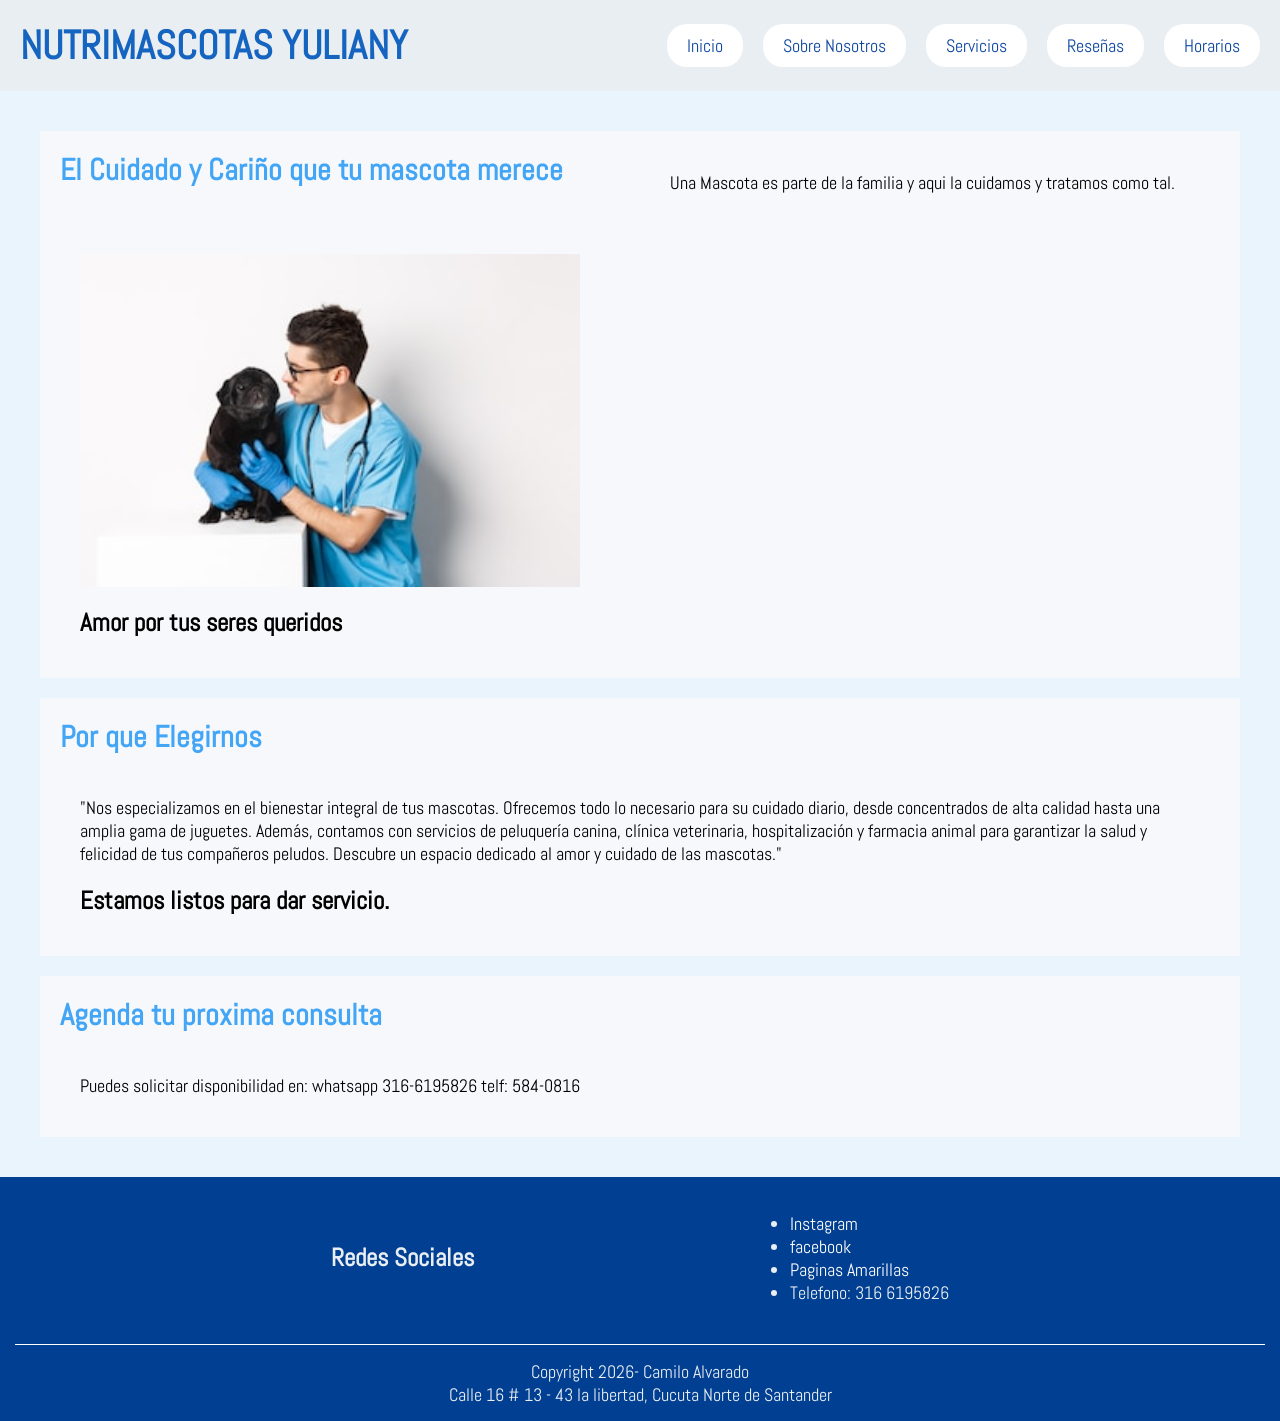
<file: index.html>
<!DOCTYPE html>
<html lang="en">
<head>
    <meta charset="UTF-8">
    <meta name="viewport" content="width=device-width, initial-scale=1.0">
    <title>Inicio</title>
    <link rel="stylesheet" href="./css/styles.css">
    <link rel="preconnect" href="https://fonts.googleapis.com">
<link rel="preconnect" href="https://fonts.gstatic.com" crossorigin>
<link href="https://fonts.googleapis.com/css2?family=Abel&display=swap" rel="stylesheet">

</head>
<body>
    <header>

        <h1 class="titulo-principal">NUTRIMASCOTAS YULIANY</h1>

            <nav class="menu">
                 <a href="#">Inicio</a>
                  <a href="pages/sobre_nosotros.html">Sobre Nosotros</a>
                 <a href="pages/servicios.html">Servicios</a>
                  <a href="pages/Reseñas.html">Reseñas</a>
                 <a href="pages/horarios.html">Horarios</a>
            </nav>
          
    </header>
<main class="contenedor-inicio">
    <section class="seccion-presentacion">
        <h2 class="titulo-secundario">El Cuidado y Cariño que tu mascota merece</h2>

        <article class="presentacion-texto">
            <p>
                Una Mascota es parte de la familia y aqui la cuidamos
                y tratamos como tal.
            </p>
        </article>

        <article class="presentacion-imagen">
            <img src="imagenes/mascota.jpg" alt="veterinario cuidando mascota">
            <h3 class="titulo-simple">Amor por tus seres queridos</h3>
        </article>
    </section>

    <section class="seccion-eleccion">
        <h2 class="titulo-secundario">Por que Elegirnos</h2>

        <article class="eleccion-contenido">
            <p>
                "Nos especializamos en el bienestar integral de tus mascotas.
                Ofrecemos todo lo necesario para su cuidado diario, desde
                concentrados de alta calidad hasta una amplia gama de juguetes.
                Además, contamos con servicios de peluquería canina, clínica
                veterinaria, hospitalización y farmacia animal para garantizar
                la salud y felicidad de tus compañeros peludos. Descubre un
                espacio dedicado al amor y cuidado de las mascotas."
            </p>

            <h3 class="titulo-simple">
                Estamos listos para dar servicio.
            </h3>
        </article>
    </section>

    <section class="seccion-consulta">
        <h2 class="titulo-secundario">Agenda tu proxima consulta</h2>

        <article class="consulta-contenido">
            <p>
                Puedes solicitar disponibilidad en:
                whatsapp 316-6195826
                telf: 584-0816
            </p>
        </article>
    </section>
</main>

    <footer>
        <div class="contenedor_footer">
            <h3 class="titulo-simple">Redes Sociales  </h3>
             <ul>
                <li> <a href="https://www.instagram.com/nutrimascotas.yuliany/?hl=es-la"  target="_blank">Instagram</a> </li>
                <li> <a href="https://www.facebook.com/p/Nutrimascotas-Yuliany-100068611823219/" target="_blank">facebook</a></li>
                <li> <a href="https://www.paginasamarillas.com.co/empresas/nutrimascotas-yuliani/cucuta-16312927?ad=50308043" target="_blank">Paginas Amarillas</a> </li>
                <li>Telefono: 316 6195826 </li>
            </ul>
        </div>

        <div class="Copyright">
            <p>Copyright 2026- Camilo Alvarado</p>
            <p>Calle 16 # 13 - 43 la libertad, Cucuta Norte de Santander</p>
        </div>      
        

    </footer>
    
</body>
</html>
</file>
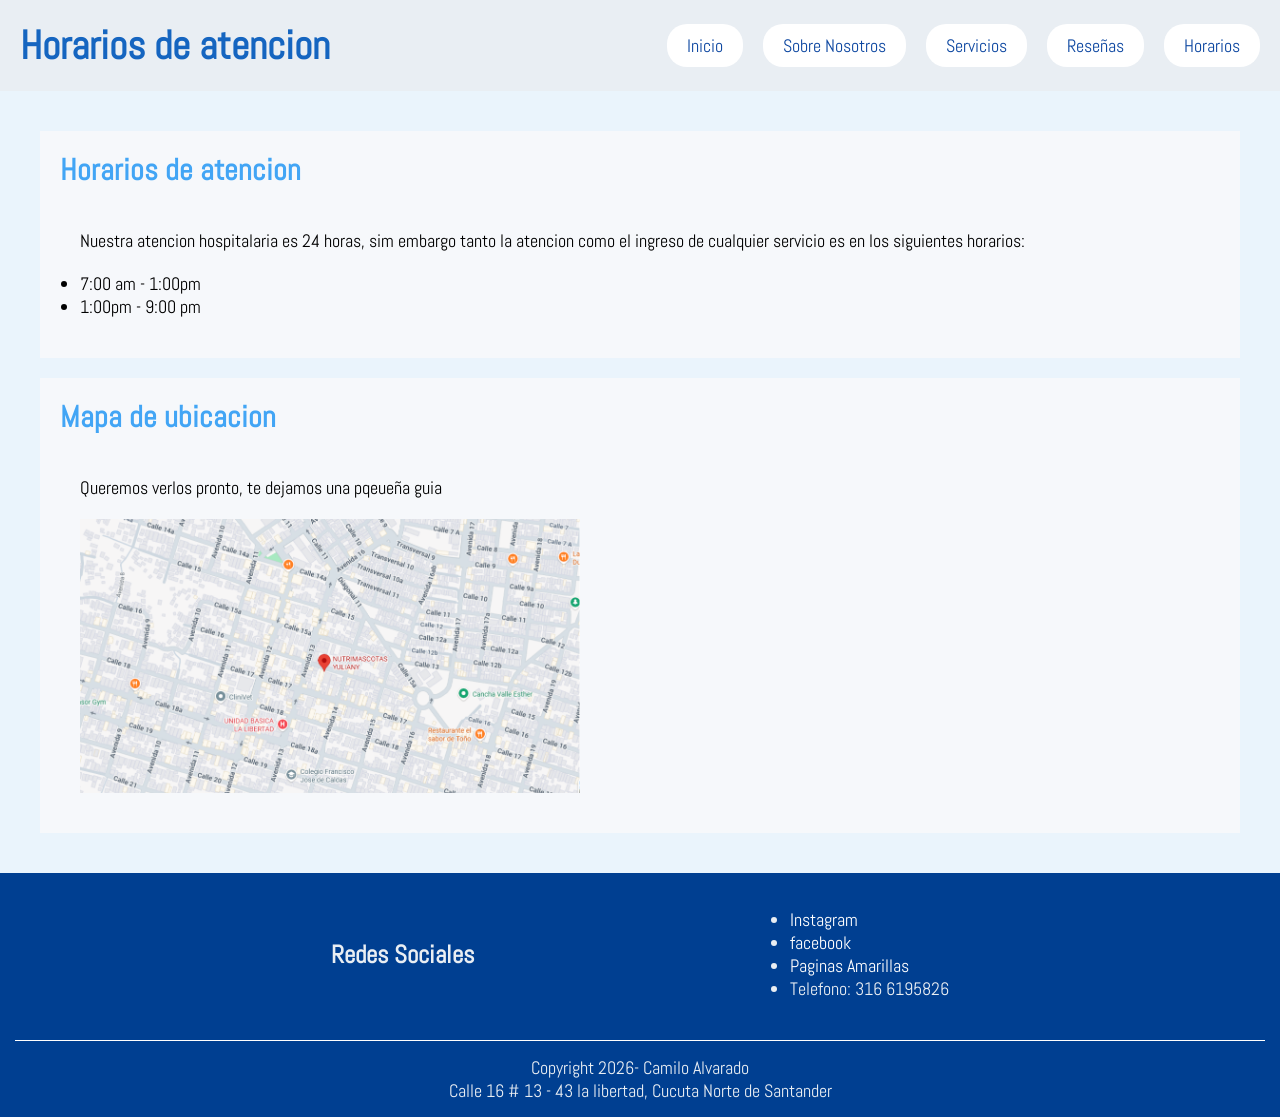
<file: pages/horarios.html>
<!DOCTYPE html>
<html lang="en">
<head>
    <meta charset="UTF-8">
    <meta name="viewport" content="width=device-width, initial-scale=1.0">
    <title>Horarios</title>
    <link rel="stylesheet" href="../css/styles.css">
    <link rel="preconnect" href="https://fonts.googleapis.com">
<link rel="preconnect" href="https://fonts.gstatic.com" crossorigin>
<link href="https://fonts.googleapis.com/css2?family=Abel&display=swap" rel="stylesheet">

</head>
<body>
    <header>
        
     <h1 class="titulo-principal">Horarios de atencion</h1>
        
        <nav class="menu">
             <a href="../index.html">Inicio</a>
             <a href="sobre_nosotros.html">Sobre Nosotros</a>
             <a href="servicios.html">Servicios</a>
             <a href="Reseñas.html">Reseñas</a>
             <a href="#">Horarios</a>
        </nav>

        
       
    </header>
    <main>
        <section>
            <h2 class="titulo-secundario">Horarios de atencion</h2>
            <article>
                <p>Nuestra atencion hospitalaria es 24 horas, sim embargo tanto 
                    la atencion como el ingreso de cualquier servicio es en los siguientes horarios:
                </p>
                <ul>
                    <li>7:00 am - 1:00pm</li>
                    <li>1:00pm - 9:00 pm</li>
                </ul>
            </article>
        </section>
        <section>
            <h2 class="titulo-secundario">Mapa de ubicacion</h2>
            <article>
                <p>Queremos verlos pronto, te dejamos una pqeueña guia</p>
                <img src="../imagenes/UBICACION.png" alt="">
            </article>
        </section>
    </main>
    <footer>
        <div class="contenedor_footer">
            <h3 class="titulo-simple">Redes Sociales  </h3>
             <ul>
                <li> <a href="https://www.instagram.com/nutrimascotas.yuliany/?hl=es-la"  target="_blank">Instagram</a> </li>
                <li> <a href="https://www.facebook.com/p/Nutrimascotas-Yuliany-100068611823219/" target="_blank">facebook</a></li>
                <li> <a href="https://www.paginasamarillas.com.co/empresas/nutrimascotas-yuliani/cucuta-16312927?ad=50308043" target="_blank">Paginas Amarillas</a> </li>
                <li>Telefono: 316 6195826 </li>
            </ul>
        </div>

        <div class="Copyright">
            <p>Copyright 2026- Camilo Alvarado</p>
            <p>Calle 16 # 13 - 43 la libertad, Cucuta Norte de Santander</p>
        </div>      
        

    </footer>
    
    
</body>
</html>
</file>
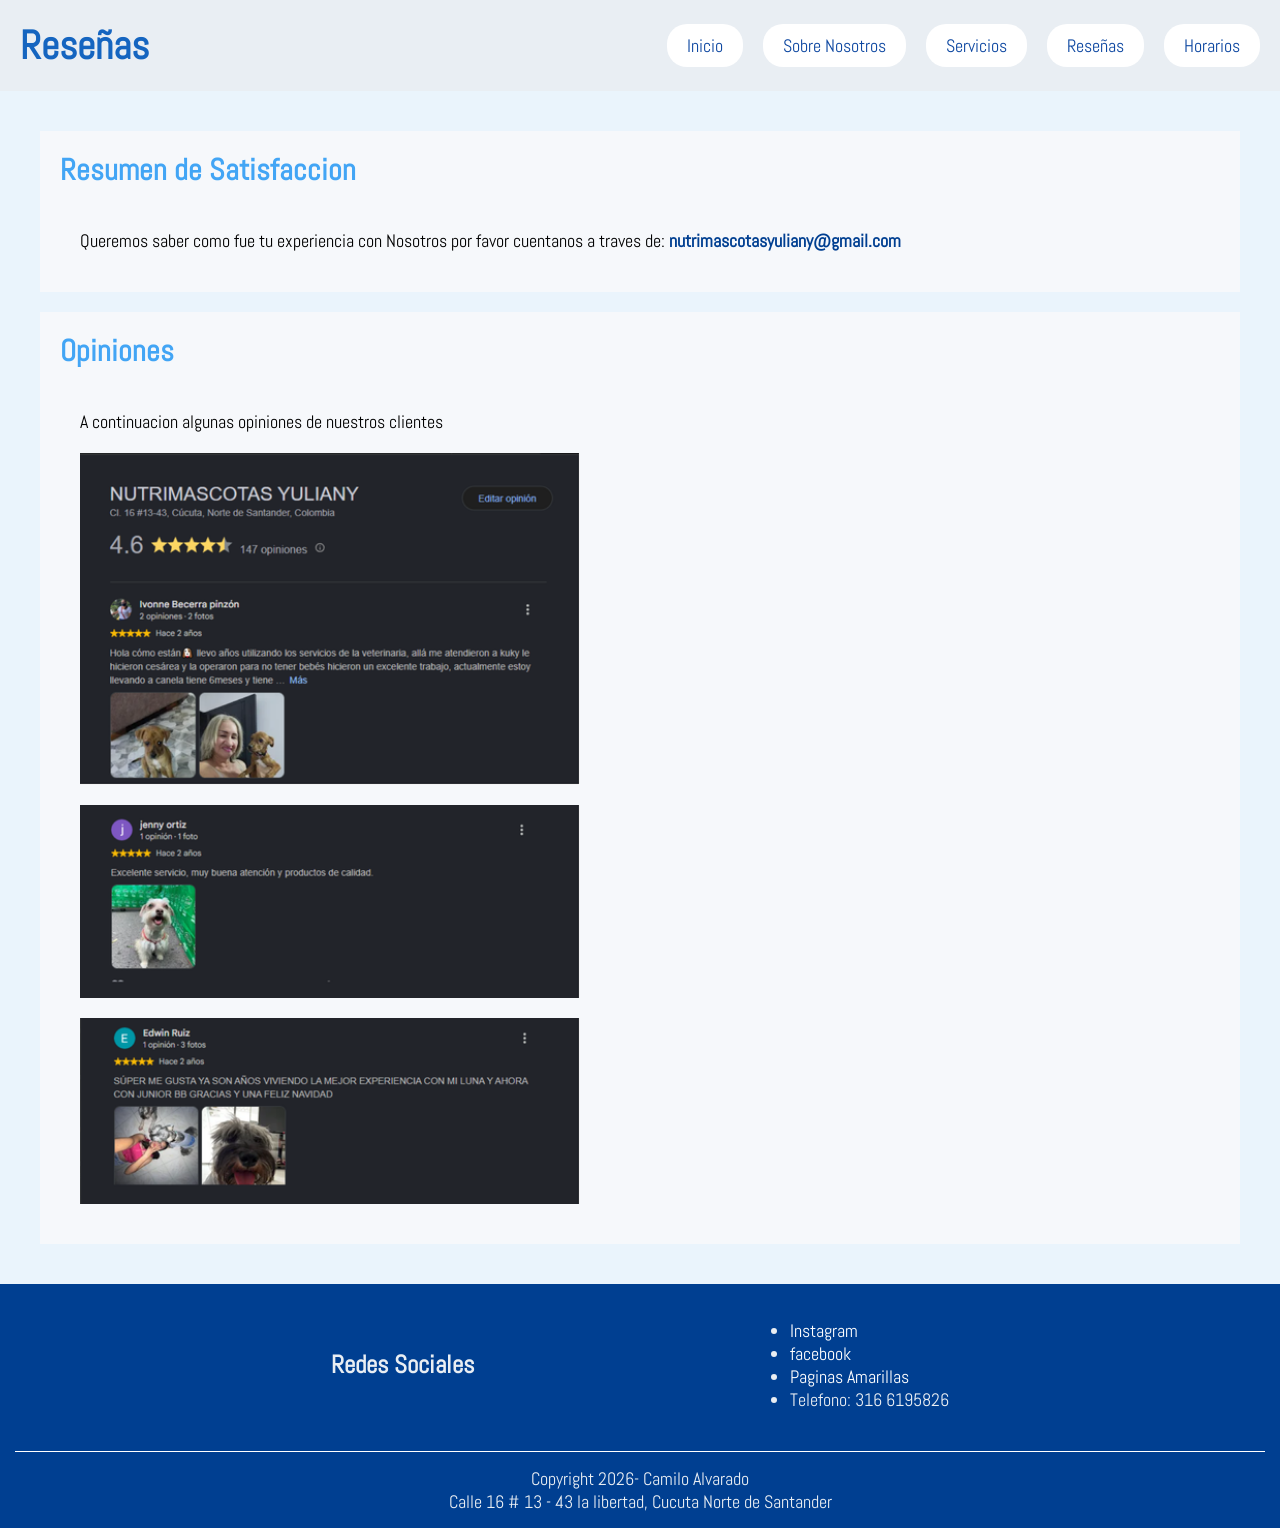
<file: pages/Reseñas.html>
<!DOCTYPE html>
<html lang="en">
<head>
    <meta charset="UTF-8">
    <meta name="viewport" content="width=device-width, initial-scale=1.0">
    <title>Reseñas</title>
    <link rel="stylesheet" href="../css/styles.css">
    <link rel="preconnect" href="https://fonts.googleapis.com">
<link rel="preconnect" href="https://fonts.gstatic.com" crossorigin>
<link href="https://fonts.googleapis.com/css2?family=Abel&display=swap" rel="stylesheet">

</head>
<body>

    <header>
       
        <h1 class="titulo-principal">Reseñas</h1>     

        <nav class="menu">
             <a href="../index.html">Inicio</a>
             <a href="sobre_nosotros.html">Sobre Nosotros</a>
             <a href="servicios.html">Servicios</a>
             <a href="#">Reseñas</a>
             <a href="horarios.html">Horarios</a>
        </nav>
        
    </header>
    <main>
        <section class="contenedor-clientes">
            <h2 class="titulo-secundario">Resumen de Satisfaccion</h2>
            <article>
                <p>Queremos saber como fue tu experiencia con Nosotros
                    por favor cuentanos a traves de: <span class="contenedor-correo">nutrimascotasyuliany@gmail.com</span> 
                </p>
            </article>
        </section>
        <section>
            <h2 class="titulo-secundario">Opiniones</h2>
            <article>
                <p>A continuacion algunas opiniones de nuestros clientes</p>
                <img src="../imagenes/opinion1.png" alt="Opiniongooglecliente1">
                <img src="../imagenes/opinion2.png" alt="Opiniongooglecliente2">
                <img src="../imagenes/opinion3.png" alt="Opiniongooglecliente3">
            </article>
        </section>
    </main>
    <footer>
        <div class="contenedor_footer">
            <h3 class="titulo-simple">Redes Sociales  </h3>
             <ul>
                <li> <a href="https://www.instagram.com/nutrimascotas.yuliany/?hl=es-la"  target="_blank">Instagram</a> </li>
                <li> <a href="https://www.facebook.com/p/Nutrimascotas-Yuliany-100068611823219/" target="_blank">facebook</a></li>
                <li> <a href="https://www.paginasamarillas.com.co/empresas/nutrimascotas-yuliani/cucuta-16312927?ad=50308043" target="_blank">Paginas Amarillas</a> </li>
                <li>Telefono: 316 6195826 </li>
            </ul>
        </div>

        <div class="Copyright">
            <p>Copyright 2026- Camilo Alvarado</p>
            <p>Calle 16 # 13 - 43 la libertad, Cucuta Norte de Santander</p>
        </div>      
        

    </footer>
    
    
</body>
</html>
</file>
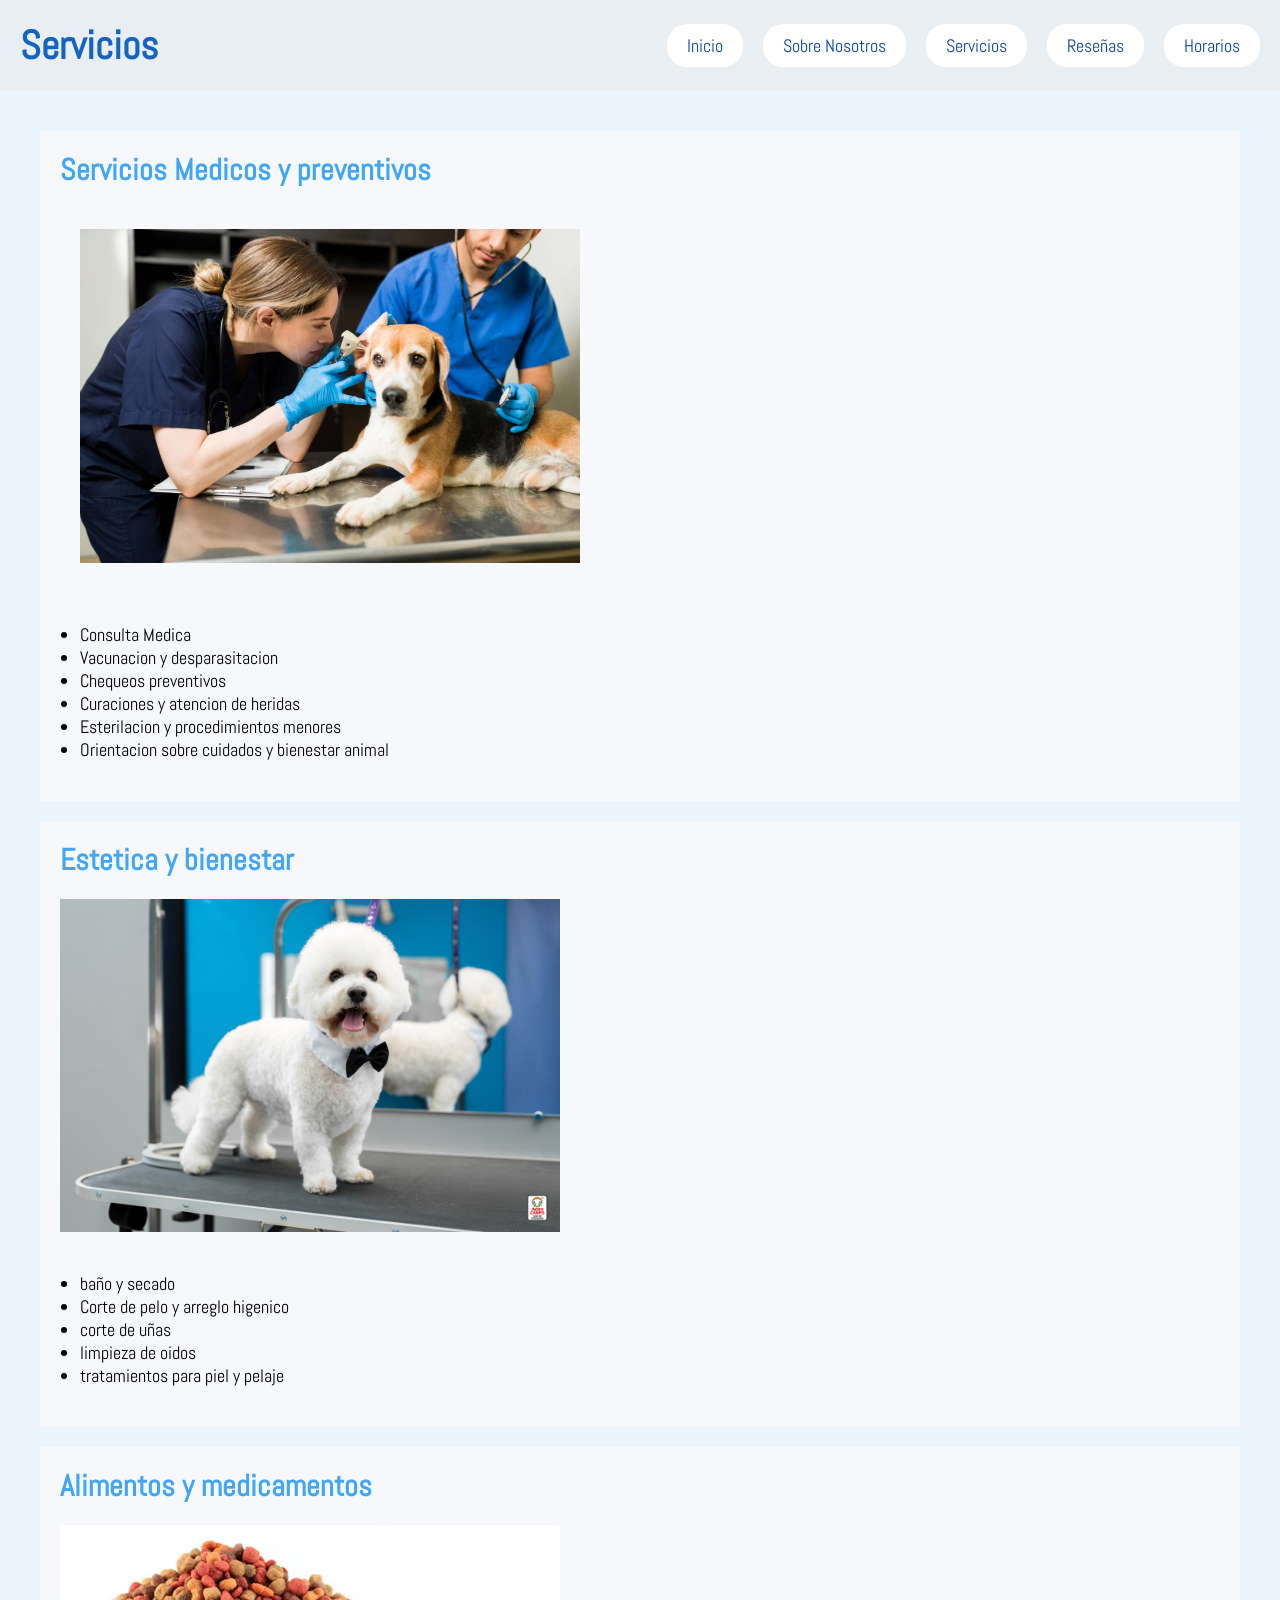
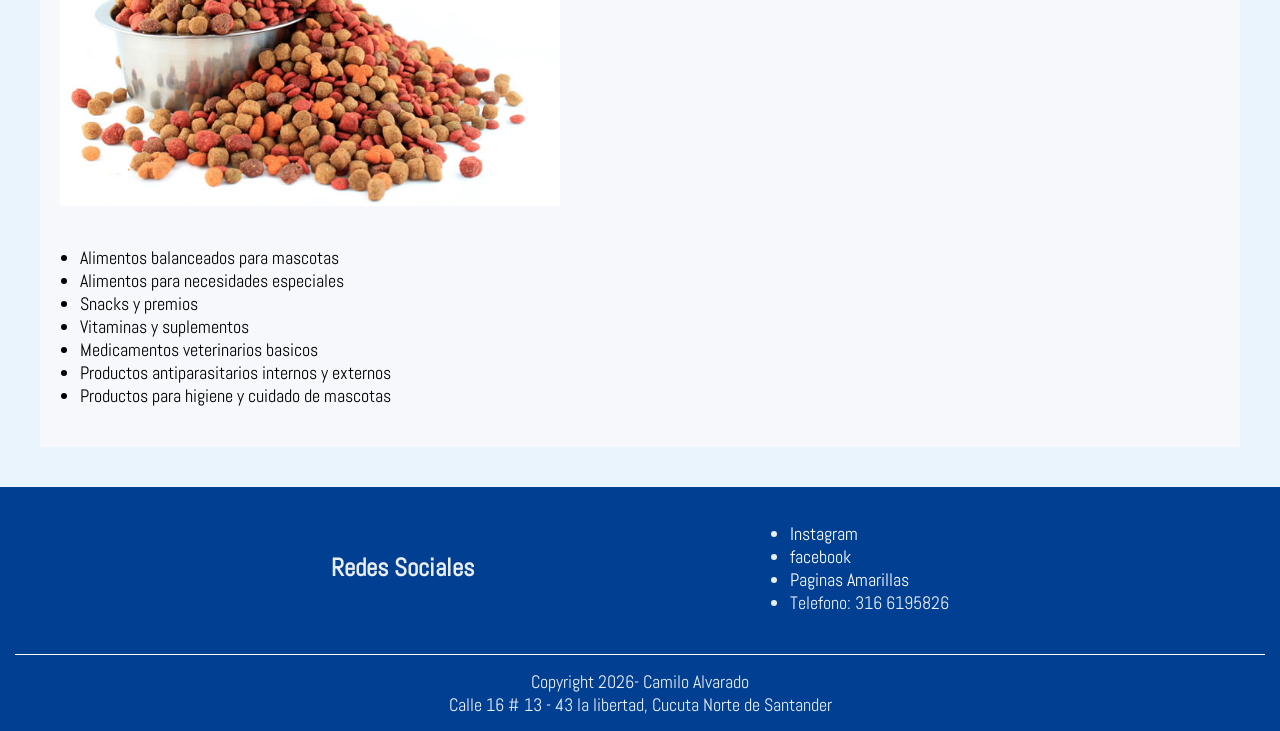
<file: pages/servicios.html>
<!DOCTYPE html>
<html lang="en">
<head>
    <meta charset="UTF-8">
    <meta name="viewport" content="width=device-width, initial-scale=1.0">
    <title>Servicios</title>
    <link rel="stylesheet" href="../css/styles.css">
    <link rel="preconnect" href="https://fonts.googleapis.com">
<link rel="preconnect" href="https://fonts.gstatic.com" crossorigin>
<link href="https://fonts.googleapis.com/css2?family=Abel&display=swap" rel="stylesheet">

</head>
<body>
    <header>
   
        <h1 class="titulo-principal">Servicios</h1>
        
        <nav class="menu">
              <a href="../index.html">Inicio</a>
              <a href="sobre_nosotros.html">Sobre Nosotros</a>
              <a href="#">Servicios</a>
              <a href="Reseñas.html">Reseñas</a>
              <a href="horarios.html">Horarios</a>
        </nav>
       
    </header>
    <main>
        <section class="contenedor-servicios">
            <h2 class="titulo-secundario">Servicios Medicos y preventivos</h2>
            <article>
                <img src="../imagenes/servicios.jpg" width="500" alt="Atencion veterinaria">
            </article>
            <article>
                <ul>
                    <li>Consulta Medica</li>
                    <li>Vacunacion y desparasitacion</li>
                    <li>Chequeos preventivos</li>
                    <li>Curaciones y atencion de heridas</li>
                    <li>Esterilacion y procedimientos menores</li>
                    <li>Orientacion sobre cuidados y bienestar animal</li>
                </ul>
            </article>
            
        </section>
        <section>
            <h2 class="titulo-secundario">Estetica y bienestar</h2>
            <img src="../imagenes/peluqeria.jpg" width="500" alt="perro bañado">
            <article>
                <ul>
                    <li>baño y secado</li>
                    <li>Corte de pelo y arreglo higenico</li>
                    <li>corte de uñas</li>
                    <li>limpieza de oidos</li>
                    <li>tratamientos para piel y pelaje</li>
                </ul>
            </article>
        </section>
        <section>
            <h2 class="titulo-secundario">Alimentos y medicamentos</h2>
            <img src="../imagenes/alimento-concentrado.jpg" width="500" alt="comedero con alimento">
            <article>
                <ul>
                    <li>Alimentos balanceados para mascotas</li>
                    <li>Alimentos para necesidades especiales</li>
                    <li>Snacks y premios</li>
                    <li>Vitaminas y suplementos</li>
                    <li>Medicamentos veterinarios basicos</li>
                    <li>Productos antiparasitarios internos y externos</li>
                    <li>Productos para higiene y cuidado de mascotas</li>
                </ul>
               
            </article>
        </section>
    </main>
    <footer>
        <div class="contenedor_footer">
            <h3 class="titulo-simple">Redes Sociales  </h3>
             <ul>
                <li> <a href="https://www.instagram.com/nutrimascotas.yuliany/?hl=es-la"  target="_blank">Instagram</a> </li>
                <li> <a href="https://www.facebook.com/p/Nutrimascotas-Yuliany-100068611823219/" target="_blank">facebook</a></li>
                <li> <a href="https://www.paginasamarillas.com.co/empresas/nutrimascotas-yuliani/cucuta-16312927?ad=50308043" target="_blank">Paginas Amarillas</a> </li>
                <li>Telefono: 316 6195826 </li>
            </ul>
        </div>

        <div class="Copyright">
            <p>Copyright 2026- Camilo Alvarado</p>
            <p>Calle 16 # 13 - 43 la libertad, Cucuta Norte de Santander</p>
        </div>      
        

    </footer>
    
    
</body>
</html>
</file>
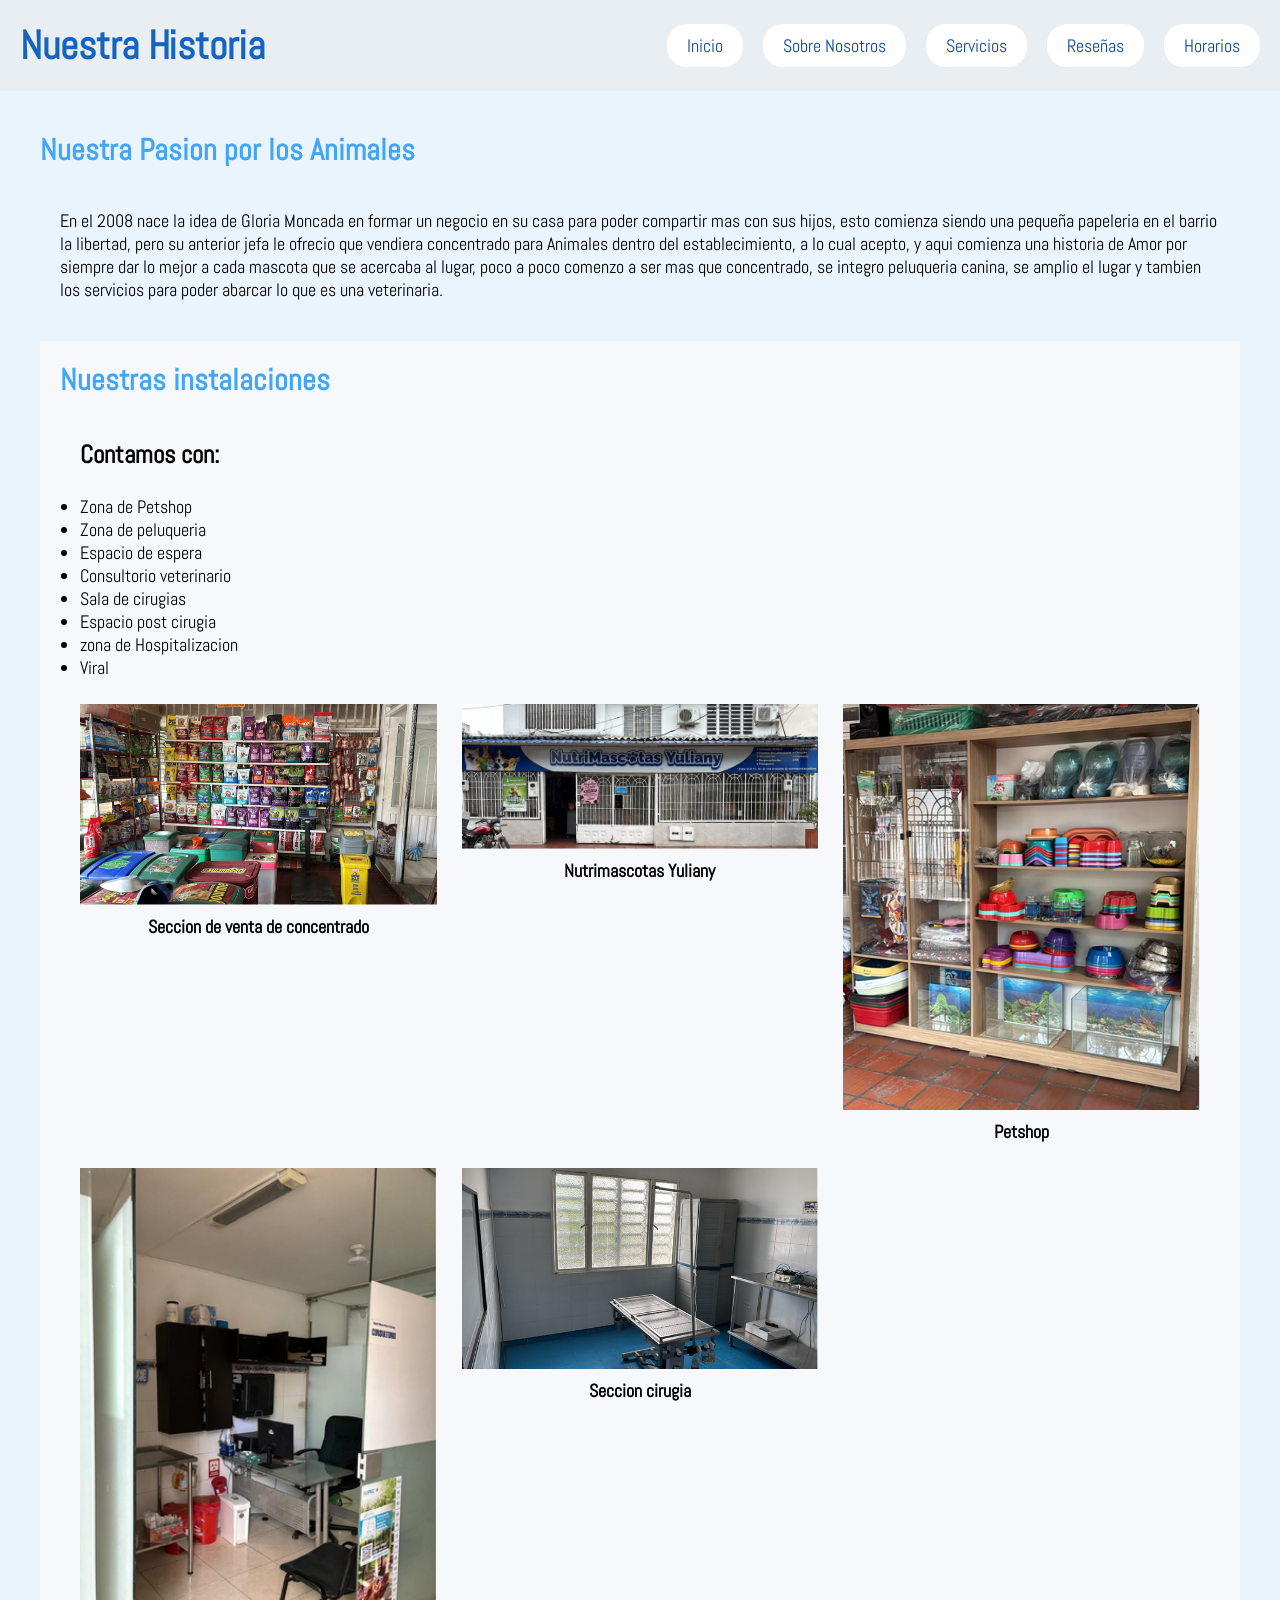
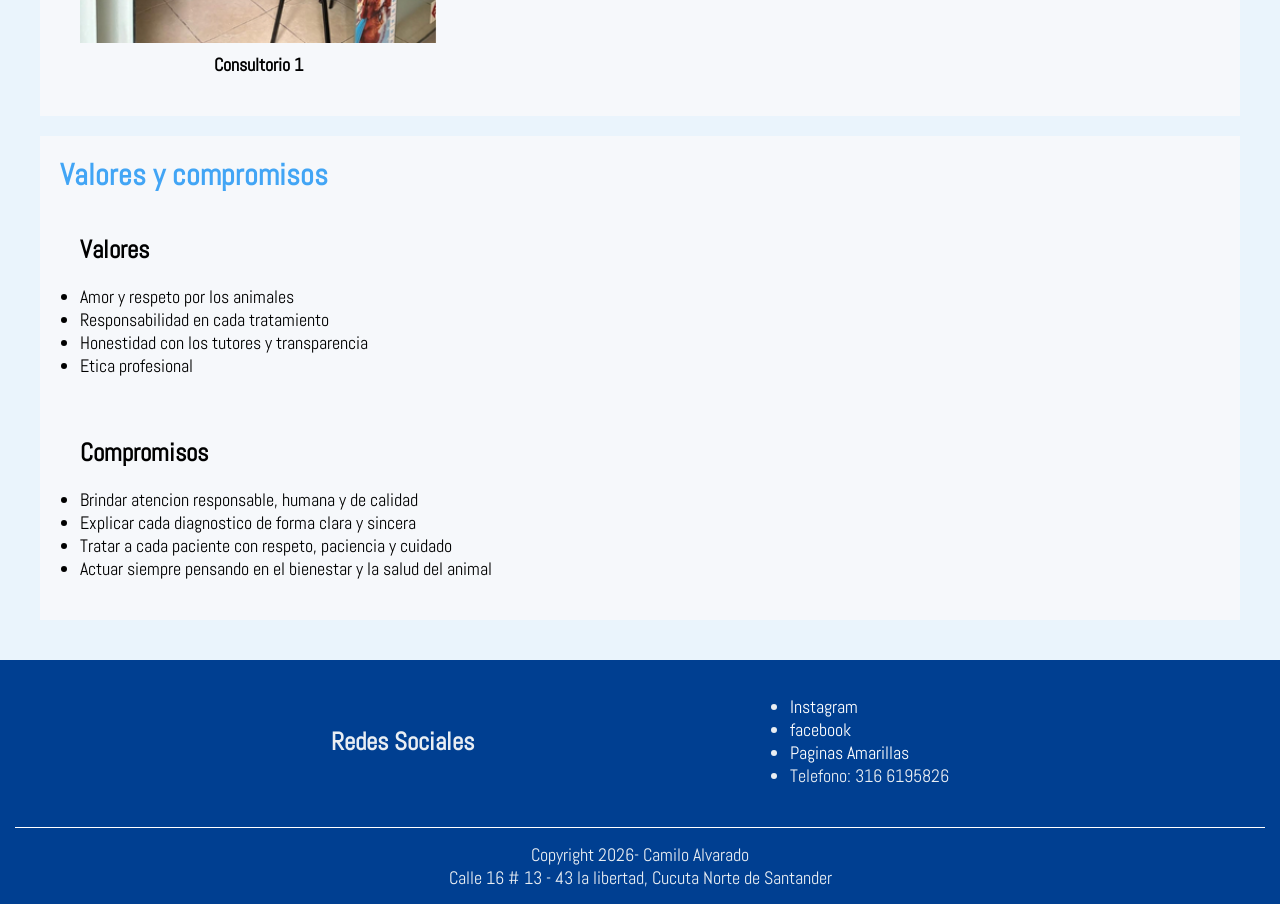
<file: pages/sobre_nosotros.html>
<!DOCTYPE html>
<html lang="en">
<head>
    <meta charset="UTF-8">
    <meta name="viewport" content="width=device-width, initial-scale=1.0">
    <title>Nuestra Historia</title>
    <link rel="stylesheet" href="../css/styles.css">
    <link rel="preconnect" href="https://fonts.googleapis.com">
<link rel="preconnect" href="https://fonts.gstatic.com" crossorigin>
<link href="https://fonts.googleapis.com/css2?family=Abel&display=swap" rel="stylesheet">

</head>
<body>
    <header>
            
        <h1 class="titulo-principal">Nuestra Historia</h1>
        
        <nav class="menu">
                 <a href="../index.html">Inicio</a>
                 <a href="#">Sobre Nosotros</a>
                 <a href="servicios.html">Servicios</a>
                 <a href="Reseñas.html">Reseñas</a>
                 <a href="horarios.html">Horarios</a>
        </nav>
            
    </header>

<main class="contenedor-historia>

    <section class="historia">
        <h2 class="titulo-secundario">Nuestra Pasion por los Animales</h2>

        <article>
            <p>
                En el 2008 nace la idea de Gloria Moncada en formar
                un negocio en su casa para poder compartir mas con sus hijos,
                esto comienza siendo una pequeña papeleria en el barrio la libertad,
                pero su anterior jefa le ofrecio que vendiera concentrado para Animales
                dentro del establecimiento, a lo cual acepto, y aqui comienza una historia de Amor
                por siempre dar lo mejor a cada mascota que se acercaba al lugar, poco a poco
                comenzo a ser mas que concentrado, se integro peluqueria canina, se amplio el lugar
                y tambien los servicios para poder abarcar lo que es una veterinaria.
            </p>
        </article>
    </section>

    <section class="instalaciones">
        <h2 class="titulo-secundario">Nuestras instalaciones</h2>

        <article class="fotos-espacios">
            <h3 class="titulo-simple">Contamos con:</h3>

            <ul>
                <li>Zona de Petshop</li>
                <li>Zona de peluqueria</li>
                <li>Espacio de espera</li>
                <li>Consultorio veterinario</li>
                <li>Sala de cirugias</li>
                <li>Espacio post cirugia</li>
                <li>zona de Hospitalizacion</li>
                <li>Viral</li>
            </ul>

            <figure>
                <img src="../imagenes/Concentrado.png"
                     alt="seccion de venta de concentrado">
                <figcaption>Seccion de venta de concentrado</figcaption>
            </figure>

            <figure>
                <img src="../imagenes/frente.png"
                     alt="Frente de veterinaria">
                <figcaption>Nutrimascotas Yuliany</figcaption>
            </figure>

            <figure>
                <img src="../imagenes/Petshop.png"
                     alt="zona de productos petshop">
                <figcaption>Petshop</figcaption>
            </figure>

            <figure>
                <img src="../imagenes/Consultorio.png"
                     alt="Consultorio">
                <figcaption>Consultorio 1</figcaption>
            </figure>

            <figure>
                <img src="../imagenes/Sala_cirugias.png"
                     alt="Sala de cirugias">
                <figcaption>Seccion cirugia</figcaption>
            </figure>
        </article>
    </section>


    <section class="valores">
        <h2 class="titulo-secundario">Valores y compromisos</h2>

        <article>
            <h3 class="titulo-simple">Valores</h3>

            <ul>
                <li>Amor y respeto por los animales</li>
                <li>Responsabilidad en cada tratamiento</li>
                <li>Honestidad con los tutores y transparencia</li>
                <li>Etica profesional</li>
            </ul>
        </article>

        <article>
            <h3 class="titulo-simple">Compromisos</h3>

            <ul>
                <li>Brindar atencion responsable, humana y de calidad</li>
                <li>Explicar cada diagnostico de forma clara y sincera</li>
                <li>Tratar a cada paciente con respeto, paciencia y cuidado</li>
                <li>Actuar siempre pensando en el bienestar y la salud del animal</li>
            </ul>
        </article>
    </section>

</main>

    <footer>
        <div class="contenedor_footer">
            <h3 class="titulo-simple">Redes Sociales  </h3>
             <ul>
                <li> <a href="https://www.instagram.com/nutrimascotas.yuliany/?hl=es-la"  target="_blank">Instagram</a> </li>
                <li> <a href="https://www.facebook.com/p/Nutrimascotas-Yuliany-100068611823219/" target="_blank">facebook</a></li>
                <li> <a href="https://www.paginasamarillas.com.co/empresas/nutrimascotas-yuliani/cucuta-16312927?ad=50308043" target="_blank">Paginas Amarillas</a> </li>
                <li>Telefono: 316 6195826 </li>
            </ul>
        </div>

        <div class="Copyright">
            <p>Copyright 2026- Camilo Alvarado</p>
            <p>Calle 16 # 13 - 43 la libertad, Cucuta Norte de Santander</p>
        </div>      
        

    </footer>
    
    
</body>
</html>
</file>
<file: css/styles.css>
* {
    padding: 0;
    margin: 0;
    box-sizing: border-box;
}

body {
    font-family: 'Abel', sans-serif;
    font-size: 18px;
    background-color: #EAF4FC;
}

/* HEADER */

header {
    display: flex;
    flex-direction: column;
    justify-content: center;
    align-items: center;
    background-color: #E9EEF3;
    padding: 20px;
    gap: 20px;
}

.menu {
    display: flex;
    flex-direction: column;
    align-items: center;
    justify-content: center;
    gap: 15px;
    width: 100%;
}

.menu a {
    color: #0D47A1;
    text-decoration: none;
    background-color: #ffffff;
    border-radius: 20px;
    padding: 10px 20px;
    text-align: center;
    width: 100%;
}

.menu a:hover {
    color: #2B3642;
}

/* MAIN */

main {
    display: grid;
    grid-template-columns: 1fr;
    gap: 20px;
    text-align: left;
    padding: 20px;
    margin: 20px;
}

.contenedor-inicio {
    grid-template-areas:
        "presentacion"
        "eleccion"
        "consulta";
}

.contenedor-historia {
    grid-template-areas:
        "historia"
        "instalaciones"
        "valores";
}
.contenedor-historia
/* INDEX */

.seccion-presentacion {
    grid-area: "presentacion";
}

.seccion-eleccion {
    grid-area: "eleccion";
}

.seccion-consulta {
    grid-area: "consulta";
}

/* SOBRE NOSOTROS */

.historia {
    grid-area: "historia";
}

.instalaciones {
    grid-area: "instalaciones";
}

.valores {
    grid-area: "valores";
}

/* SECCIONES */

section {
    display: flex;
    flex-direction: column;
    gap: 20px;
    padding: 20px;
    background-color: #F6F8FB;
}

article {
    display: flex;
    flex-direction: column;
    gap: 20px;
    padding: 20px;
}

/* IMÁGENES */

section img {
    max-width: 500px;
    width: 100%;
    height: auto;
}

/* GALERÍA */

.fotos-espacios {
    display: grid;
    grid-template-columns: 1fr;
    gap: 20px;
}

.fotos-espacios figure {
    display: flex;
    flex-direction: column;
    gap: 10px;
}

.fotos-espacios img {
    width: 100%;
    height: auto;
    display: block;
}

.fotos-espacios figcaption {
    text-align: center;
    font-weight: 700;
}

/* FOOTER */

.contenedor_footer {
    display: flex;
    flex-direction: column;
    justify-content: space-evenly;
    align-items: center;
    height: auto;
    gap: 20px;
    padding: 20px;
}

.Copyright {
    border-top: 1px solid #ffffff;
    text-align: center;
    padding-top: 15px;
}

footer {
    color: #E9EEF3;
    background-color: #003f91;
    display: flex;
    flex-direction: column;
    padding: 15px;
    gap: 20px;
}

footer a {
    text-decoration: none;
    color: #ffffff;
}

footer a:hover {
    color: #2B3642;
}

/* TÍTULOS */

.titulo-principal {
    color: #1565C0;
    font-size: 40px;
    text-align: center;
    font-weight: 900;
}

.titulo-secundario {
    color: #42A5F5;
    font-size: 30px;
    font-weight: 900;
}

.titulo-simple {
    font-size: 25px;
    font-weight: 900;
}

.contenedor-correo {
    color: #003f91;
    font-weight: 700;
}

/*diseño en 1024px*/

@media (min-width: 1024px) {

    /* HEADER */

    header {
        flex-direction: row;
        justify-content: space-between;
    }

    .menu {
        flex-direction: row;
        width: auto;
        gap: 20px;
    }

    .menu a {
        width: auto;
    }



    .main-inicio {
        grid-template-columns: 2fr 1fr;

        grid-template-areas:
            "presentacion presentacion"
            "eleccion consulta";
    }

    .main-historia {
        grid-template-columns: 2fr 1fr;

        grid-template-areas:
            "historia historia"
            "instalaciones valores";
    }

    


    .seccion-presentacion {
        display: grid;

        grid-template-columns: 1fr 1fr;

        grid-template-areas:
            "titulo titulo"
            "texto imagen";

        gap: 20px;
    }

    .seccion-presentacion .titulo-secundario {
        grid-area: "titulo";
    }

    .presentacion-texto {
        grid-area: "texto";
    }

    .presentacion-imagen {
        grid-area: "imagen";
    }


    

    .historia {
        grid-area: "historia";
    }

    .instalaciones {
        grid-area: "instalaciones";
    }

    .valores {
        grid-area: "valores";
    }

    /*
       La galería pasa de 1 columna
       a 3 columnas.
    */

    .fotos-espacios {
        grid-template-columns: repeat(3, 1fr);
        gap: 25px;
    }

    .fotos-espacios .titulo-simple {
        grid-column: 1 / -1;
    }

    .fotos-espacios ul {
        grid-column: 1 / -1;
    }


    /* FOOTER */

    .contenedor_footer {
        flex-direction: row;
    }
}
</file>
